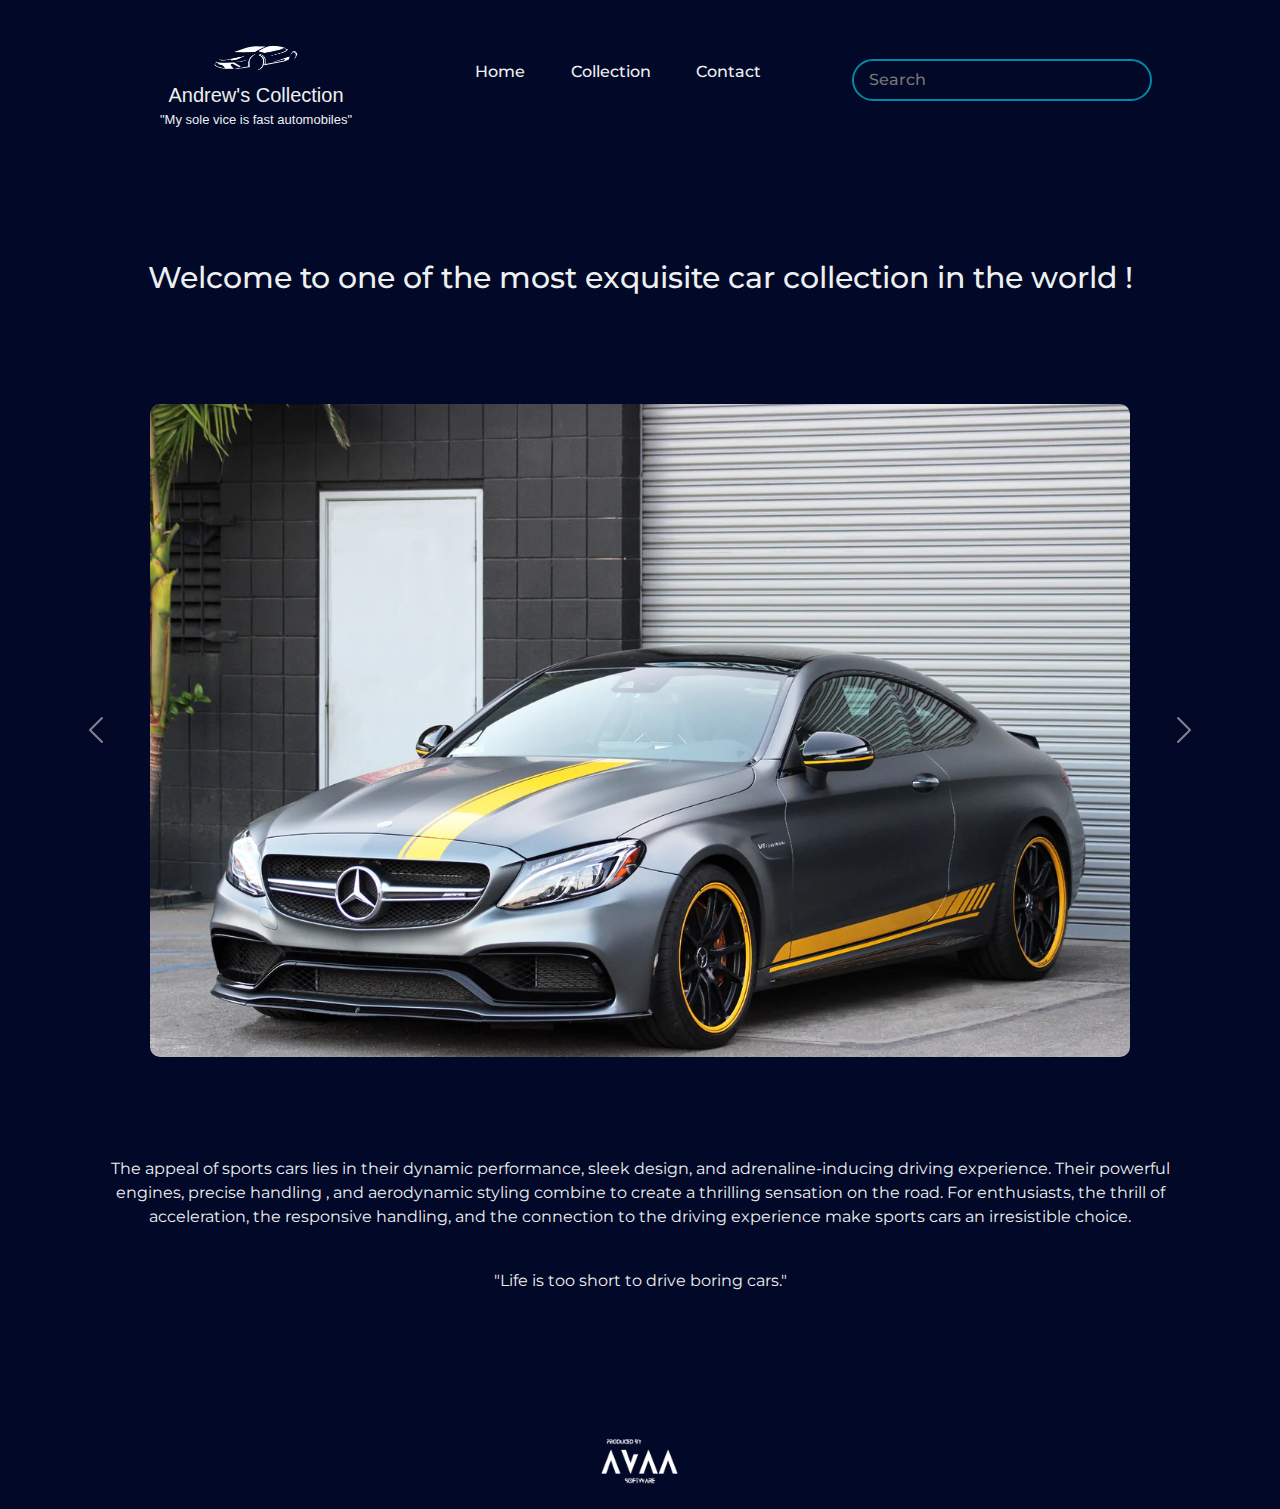
<file: index.html>
<!DOCTYPE html>
<html>

<head>

    <meta charset="utf-8">
    <meta http-equiv="X-UA-Compatible" content="IE=edge">
    <link rel="shortcut icon" type="image/x-icon" href="Car-Logo-2.png">
    <title>
        Andrew's Collection
    </title>
    <meta name="description" content="">
    <meta name="viewport" content="width=device-width, initial, inital-scale=1">
    <script src="https://cdn.jsdelivr.net/npm/bootstrap@5.3.3/dist/js/bootstrap.bundle.min.js"
        integrity="sha384-YvpcrYf0tY3lHB60NNkmXc5s9fDVZLESaAA55NDzOxhy9GkcIdslK1eN7N6jIeHz"
        crossorigin="anonymous"></script>
    <link href="https://cdn.jsdelivr.net/npm/bootstrap@5.3.3/dist/css/bootstrap.min.css" rel="stylesheet"
        integrity="sha384-QWTKZyjpPEjISv5WaRU9OFeRpok6YctnYmDr5pNlyT2bRjXh0JMhjY6hW+ALEwIH" crossorigin="anonymous">
    <link rel="stylesheet" href="styleHomePage.css">
</head>

<body>


    <header>

        <div>

            <ul class="logo-slogan">

                <a href="index.html" class=" active ">
                    <img src="Car-Logo-2.png" height="50" width="100">

                </a>
                <p class="logo">
                    Andrew's Collection
                </p>
                <p class="slogan">
                    "My sole vice is fast automobiles"
                </p>
            </ul>


        </div>

        <nav>
            <ul class="nav_links">


                <li>
                    <a href="index.html" class=" active">
                        Home
                    </a>
                </li>

                <li>
                    <a href="CollectionPage.html">
                        Collection
                    </a>
                </li>

                <li>
                    <a href="ContactPage.html">
                        Contact
                    </a>
                </li>
            </ul>
        </nav>

        <div class="boxContainer">

            <input type="text" placeholder="Search" class="search">


        </div>

    </header>

    <div class="title">
        <h1 style="font-size: 30px;">
            Welcome to one of the most exquisite car collection in the world !
        </h1>
    </div>

    <div id="carouselExample" class="carousel slide" data-bs-ride="carousel" style="padding: 0px 150px 0px 150px;">
        <div class="carousel-inner" style="border-radius: 10px;">
            <div class="carousel-item active">
                <img src="Mercedes_Images/Mercedes.png" class="d-block w-100" alt="First Slide">
            </div>
            <div class="carousel-item">
                <img src="Lamborghini_Images/Lambo1.jpg" class="d-block w-100" alt="Second Slide">
            </div>
            <div class="carousel-item">
                <img src="Ferrari_Images/Ferrari1.jpg" class="d-block w-100" alt="Third Slide">
            </div>
            <div class="carousel-item">
                <img src="Lexus_Images/Lexus1.jpg" class="d-block w-100" alt="Third Slide">
            </div>
        </div>
        <button class="carousel-control-prev" type="button" data-bs-target="#carouselExample" data-bs-slide="prev">
            <span class="carousel-control-prev-icon" aria-hidden="true"></span>
            <span class="visually-hidden">Previous</span>
        </button>
        <button class="carousel-control-next" type="button" data-bs-target="#carouselExample" data-bs-slide="next">
            <span class="carousel-control-next-icon" aria-hidden="true"></span>
            <span class="visually-hidden">Next</span>
        </button>
    </div>
   

    <script src="https://cdn.jsdelivr.net/npm/@popperjs/core@2.11.6/dist/umd/popper.min.js"
        integrity="sha384-Jn9+5z6+pLRI0bj5qCwtPL2+1AZ1oHxPh6AcTfxF5vnBSVAUNl6dY35Qwjp1onKi"
        crossorigin="anonymous">
    </script>
    <script src="https://cdn.jsdelivr.net/npm/bootstrap@5.3.3/dist/js/bootstrap.bundle.min.js"
        integrity="sha384-YvpcrYf0tY3lHB60NNkmXc5s9fDVZLESaAA55NDzOxhy9GkcIdslK1eN7N6jIeHz"
        crossorigin="anonymous">
    </script>

    <div class="someText">
        <p>
            The appeal of sports cars lies in their dynamic performance, sleek design, 
            and adrenaline-inducing driving experience. Their powerful engines, precise handling
            , and aerodynamic styling combine to create a thrilling sensation on the road. For enthusiasts, 
            the thrill of acceleration, the responsive handling, and the connection to the driving experience make sports cars an irresistible choice.
        </p>
        <br>
        <p>
            "Life is too short to drive boring cars." 
        </p>
    </div>

    

    <footer>
        <div class="company">
            <a href="https://twitter.com/AVAA_Inc" target="_blank">
                <img src="AVAA (2).png" height="100" width="100">
            </a>

        </div>
    </footer>

</body>

</html>
</file>
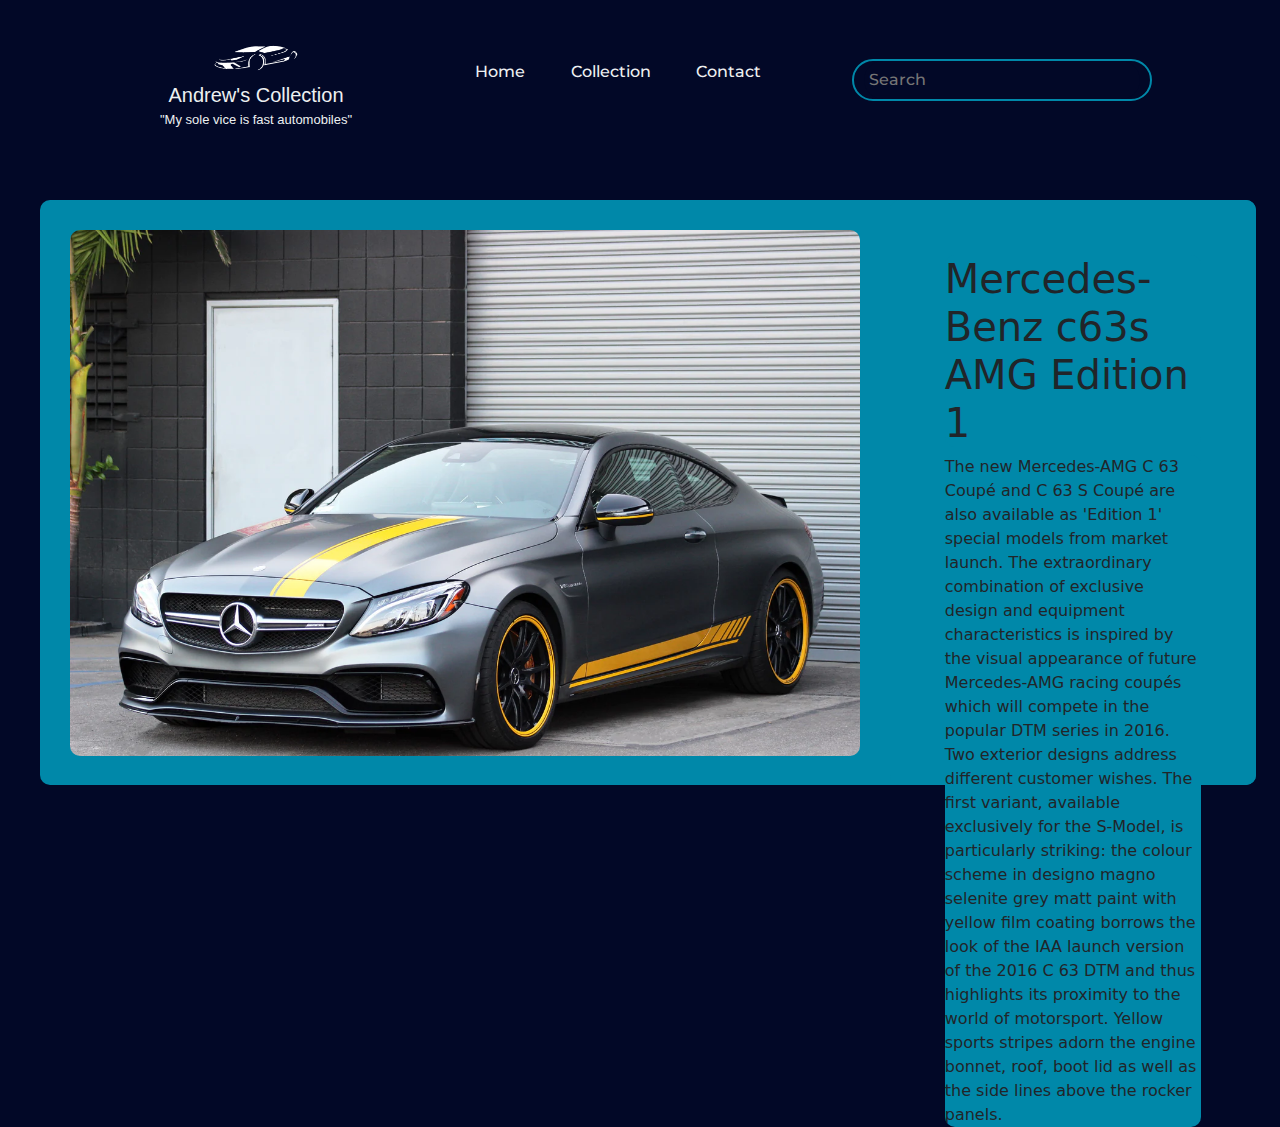
<file: CarPage1.html>
<!DOCTYPE html>
<html>

<head>

    <meta charset="utf-8">
    <meta http-equiv="X-UA-Compatible" content="IE=edge">
    <link rel="shortcut icon" type="image/x-icon" href="Car-Logo-2.png">
    <title>
        Andrew's Collection
    </title>
    <meta name="description" content="">
    <meta name="viewport" content="width=device-width, initial, inital-scale=1">
    <script src="https://cdn.jsdelivr.net/npm/bootstrap@5.3.3/dist/js/bootstrap.bundle.min.js"
        integrity="sha384-YvpcrYf0tY3lHB60NNkmXc5s9fDVZLESaAA55NDzOxhy9GkcIdslK1eN7N6jIeHz"
        crossorigin="anonymous"></script>
    <link href="https://cdn.jsdelivr.net/npm/bootstrap@5.3.3/dist/css/bootstrap.min.css" rel="stylesheet"
        integrity="sha384-QWTKZyjpPEjISv5WaRU9OFeRpok6YctnYmDr5pNlyT2bRjXh0JMhjY6hW+ALEwIH" crossorigin="anonymous">
    <link rel="stylesheet" href="style.css">
</head>

<body>


    <header>

        <div>

            <ul class="logo-slogan">

                <a href="index.html" class=" active ">
                    <img src="Car-Logo-2.png" height="50" width="100">

                </a>
                <p class="logo">
                    Andrew's Collection
                </p>
                <p class="slogan">
                    "My sole vice is fast automobiles"
                </p>
            </ul>


        </div>

        <nav>
            <ul class="nav_links">


                <li>
                    <a href="index.html" class=" active">
                        Home
                    </a>
                </li>

                <li>
                    <a href="CollectionPage.html">
                        Collection
                    </a>
                </li>

                <li>
                    <a href="ContactPage.html">
                        Contact
                    </a>
                </li>
            </ul>
        </nav>

        <div class="boxContainer">

            <input type="text" placeholder="Search" class="search">


        </div>

    </header>


    <div class="centre">
        <div class="rectangle blu">
        
            <img class="CarPicture blu" src="Mercedes_Images/Mercedes.png" alt="Mercedes">
            <div class="column blu" style="padding: 55px">
                <h1 class="blu">Mercedes-Benz c63s AMG Edition 1</h1>
                <p class="blu"> The new Mercedes-AMG C 63 Coupé and C 63 S Coupé are also available as 'Edition 1'
                    special models from market launch.
                    The extraordinary combination of exclusive design and equipment characteristics is inspired by the
                    visual appearance of future Mercedes-AMG racing coupés which will compete in the popular DTM series
                    in 2016.
                    Two exterior designs address different customer wishes. The first variant, available exclusively for
                    the S-Model, is particularly striking: the colour scheme in designo magno selenite grey matt paint
                    with yellow film coating borrows the look of the IAA launch version of the 2016 C 63 DTM and thus
                    highlights its proximity to the world of motorsport.
                    Yellow sports stripes adorn the engine bonnet, roof, boot lid as well as the side lines above the
                    rocker panels.</p>
            </div>
        </div>
    </div>



    <footer>
        <div class="company">
            <a href="https://twitter.com/AVAA_Inc" target="_blank">
                <img src="AVAA (2).png" height="100" width="100">
            </a>

        </div>
    </footer>
    
</body>

</html>
</file>
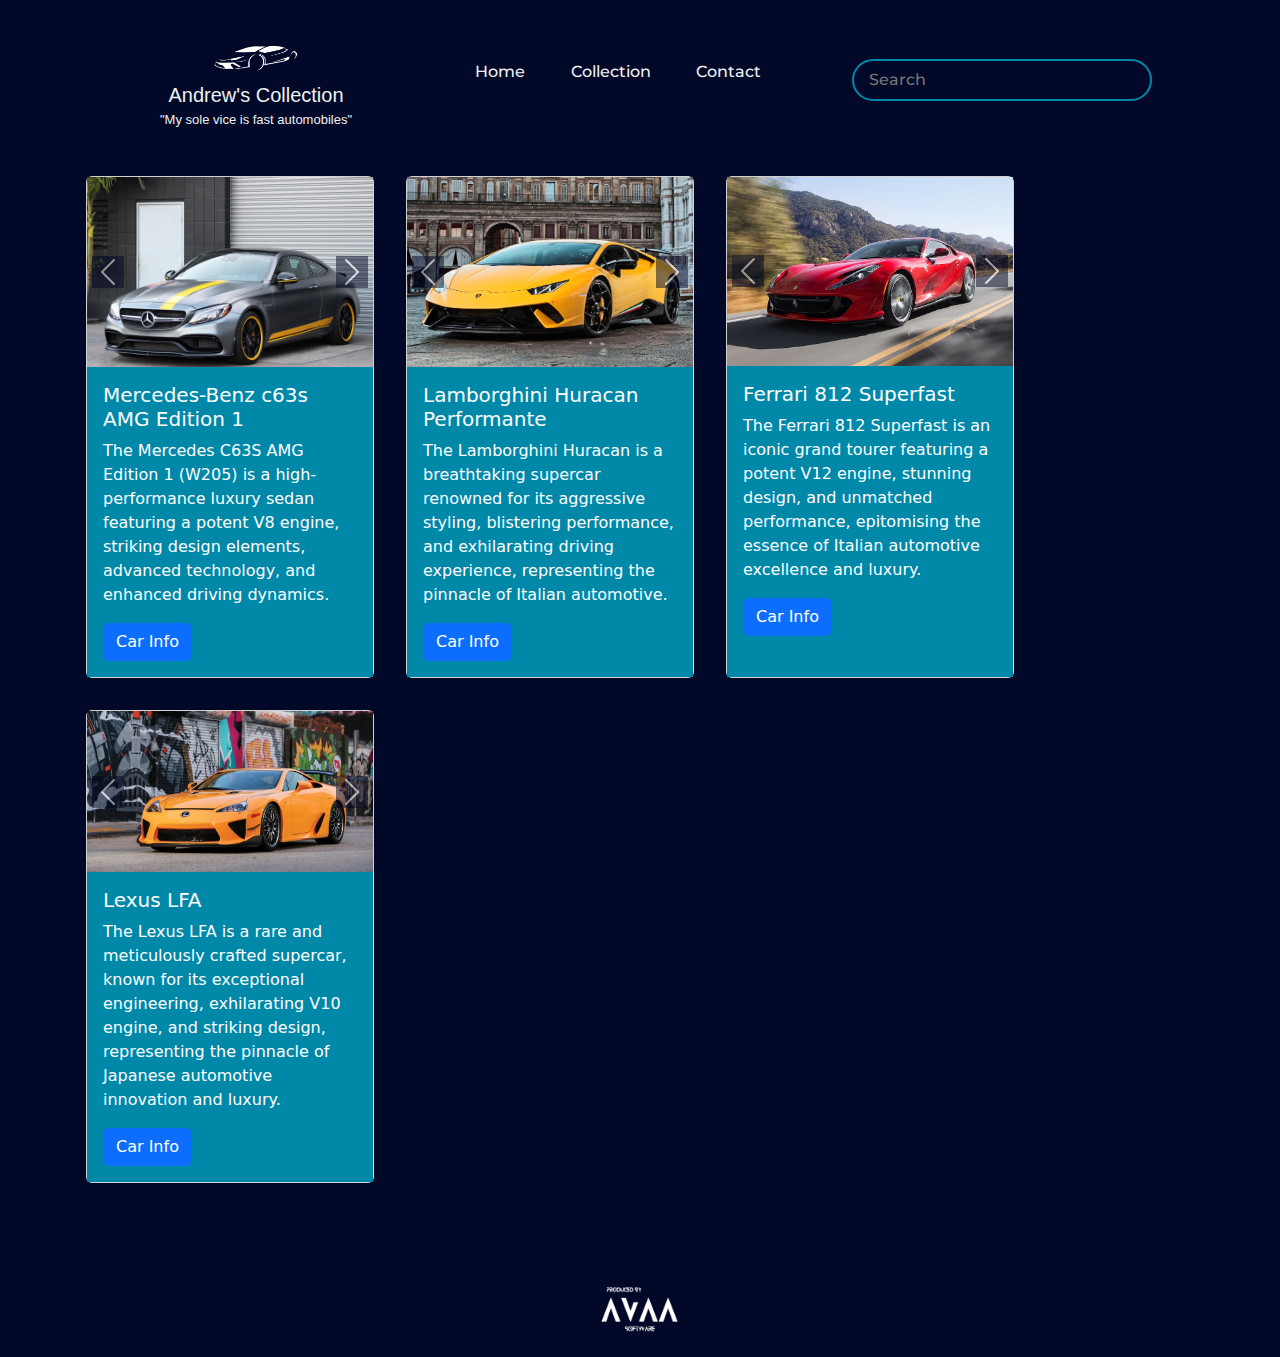
<file: CollectionPage.html>
<!DOCTYPE html>
<html>

<head>

  <meta charset="utf-8">
  <meta http-equiv="X-UA-Compatible" content="IE=edge">
  <link rel="shortcut icon" type="image/x-icon" href="Car-Logo-2.png">
  <title>
    Andrew's Collection
  </title>
  <meta name="description" content="">
  <meta name="viewport" content="width=device-width, initial, inital-scale=1">
  <script src="https://cdn.jsdelivr.net/npm/bootstrap@5.3.3/dist/js/bootstrap.bundle.min.js"
    integrity="sha384-YvpcrYf0tY3lHB60NNkmXc5s9fDVZLESaAA55NDzOxhy9GkcIdslK1eN7N6jIeHz"
    crossorigin="anonymous"></script>
  <link href="https://cdn.jsdelivr.net/npm/bootstrap@5.3.3/dist/css/bootstrap.min.css" rel="stylesheet"
    integrity="sha384-QWTKZyjpPEjISv5WaRU9OFeRpok6YctnYmDr5pNlyT2bRjXh0JMhjY6hW+ALEwIH" crossorigin="anonymous">
  <link rel="stylesheet" href="styleCollectionPage.css">

</head>

<body style="background-color: #020827;">
  <header>

    <div>

      <ul class="logo-slogan">

        <a href="index.html" class=" active ">
          <img src="Car-Logo-2.png" height="50" width="100">
          
        </a>
        <p class="logo">
          Andrew's Collection
        </p>
        <p class="slogan">
          "My sole vice is fast automobiles"
        </p>
      </ul>


    </div>

    <nav>
      <ul class="nav_links">


        <li>
          <a href="index.html" class=" active">
            Home
          </a>
        </li>

        <li>
          <a href="CollectionPage.html">
            Collection
          </a>
        </li>

        <li>
          <a href="ContactPage.html">
            Contact
          </a>
        </li>
      </ul>
    </nav>

    <div class="boxContainer">

      <input type="text" placeholder="Search" class="search">

    </div>

  </header>


  <!-- Card cu carusel de imagini -->
  <div class="container mx-auto">
    <div class="row">
      <div class="card col-3 p-0 m-3" style="width: 18rem;">
        <div id="carouselExample1" class="carousel slide">
          <div class="carousel-inner">
            <div class="carousel-item active">
              <img src="Mercedes_Images/Mercedes.png" class="d-block w-100" style="object-fit: cover; height: 430; width: 100%"  alt="...">
            </div>
            <div class="carousel-item">
              <img src="Mercedes_Images/Mercedes2.png" class="d-block w-100" style="object-fit: cover; height: 430; width: 100%" alt="...">
            </div>
            <div class="carousel-item">
              <img src="Mercedes_Images/Mercedes3.png" class="d-block w-100" style="object-fit: cover; height: 430; width: 100%" alt="...">
            </div>
            <div class="carousel-item">
              <img src="Mercedes_Images/Mercedes4.png" class="d-block w-100" style="object-fit: cover; height: 430; width: 100%" alt="...">
            </div>
            <div class="carousel-item">
              <img src="Mercedes_Images/Mercedes-interior.png" class="d-block w-100" style="object-fit: cover; height: 430; width: 100%" alt="...">
            </div>
            <div class="carousel-item">
              <img src="Mercedes_Images/Mercedes-interior2.png" class="d-block w-100" style="object-fit: cover; height: 430; width: 100%" alt="...">
            </div>
            <div class="carousel-item">
              <img src="Mercedes_Images/Mercedes-interior3.png" class="d-block w-100" style="object-fit: cover; height: 430; width: 100%" alt="...">
            </div>
            <div class="carousel-item">
              <img src="Mercedes_Images/Mercedes-edition1.png" class="d-block w-100" style="object-fit: cover; height: 430; width: 100%" alt="...">
            </div>
          </div>
          <button class="carousel-control-prev" type="button" data-bs-target="#carouselExample1" data-bs-slide="prev">
            <span class="carousel-control-prev-icon" aria-hidden="true"></span>
            <span class="visually-hidden">Previous</span>
          </button>
          <button class="carousel-control-next" type="button" data-bs-target="#carouselExample1" data-bs-slide="next">
            <span class="carousel-control-next-icon" aria-hidden="true"></span>
            <span class="visually-hidden">Next</span>
          </button>
        </div>
        <div class="card-body" style="background-color: #0088a9;">
          <h5 class="card-title" style="color: white; background-color: #0088a9;">Mercedes-Benz c63s AMG Edition 1</h5>
          <p class="card-text" style="color: white; background-color: #0088a9;">The Mercedes C63S AMG Edition 1 (W205) is a high-performance luxury sedan featuring a potent V8 engine, 
            striking design elements, advanced technology, and enhanced driving dynamics.</p>
          <a href="CarPage1.html" class="btn btn-primary">Car Info</a>
        </div>
      </div>
      <div class="card col-3 p-0 m-3" style="width: 18rem;">
        <div id="carouselExample2" class="carousel slide">
          <div class="carousel-inner">
            <div class="carousel-item active">
              <img src="Lamborghini_Images/Lambo1.jpg" class="d-block w-100" alt="...">
            </div>
            <div class="carousel-item">
              <img src="Lamborghini_Images/Lambo2.jpg" class="d-block w-100" alt="...">
            </div>
            <div class="carousel-item">
              <img src="Lamborghini_Images/Lambo3.jpg" class="d-block w-100" alt="...">
            </div>
            <div class="carousel-item">
              <img src="Lamborghini_Images/Lambo4.jpg" class="d-block w-100" alt="...">
            </div>
            <div class="carousel-item">
              <img src="Lamborghini_Images/Lambo5.jpg" class="d-block w-100" alt="...">
            </div>
            <div class="carousel-item">
              <img src="Lamborghini_Images/Lambo6.jpg" class="d-block w-100" alt="...">
            </div>
            <div class="carousel-item">
              <img src="Lamborghini_Images/LamboInterior.jpg" class="d-block w-100" alt="...">
            </div>
          </div>
          <button class="carousel-control-prev" type="button" data-bs-target="#carouselExample2" data-bs-slide="prev">
            <span class="carousel-control-prev-icon" aria-hidden="true"></span>
            <span class="visually-hidden">Previous</span>
          </button>
          <button class="carousel-control-next" type="button" data-bs-target="#carouselExample2" data-bs-slide="next">
            <span class="carousel-control-next-icon" aria-hidden="true"></span>
            <span class="visually-hidden">Next</span>
          </button>
        </div>
        <div class="card-body" style="background-color: #0088a9;">
          <h5 class="card-title" style="color: white; background-color: #0088a9;">Lamborghini Huracan Performante</h5>
          <p class="card-text" style="color: white; background-color: #0088a9;">The Lamborghini Huracan is a breathtaking supercar renowned for its aggressive styling, 
            blistering performance, and exhilarating driving experience, 
            representing the pinnacle of Italian automotive.</p>
          <a href="LamboPage.html" class="btn btn-primary">Car Info</a>
        </div>
      </div>
      <div class="card col-3 p-0 m-3" style="width: 18rem;">
        <div id="carouselExample3" class="carousel slide">
          <div class="carousel-inner">
            <div class="carousel-item active">
              <img src="Ferrari_Images/Ferrari1.jpg" class="d-block w-100" alt="...">
            </div>
            <div class="carousel-item">
              <img src="Ferrari_Images/Ferrari2.jpg" class="d-block w-100" alt="...">
            </div>
            <div class="carousel-item">
              <img src="Ferrari_Images/Ferrari3.jpg" class="d-block w-100" alt="...">
            </div>
            <div class="carousel-item">
              <img src="Ferrari_Images/Ferrari4.jpg" class="d-block w-100" alt="...">
            </div>
            <div class="carousel-item">
              <img src="Ferrari_Images/Ferrari5.jpg" class="d-block w-100" alt="...">
            </div>
            <div class="carousel-item">
              <img src="Ferrari_Images/FerrariInterior1.jpg" class="d-block w-100" alt="...">
            </div>
            <div class="carousel-item">
              <img src="Ferrari_Images/FerrariInterior2.jpg" class="d-block w-100" alt="...">
            </div>
            <div class="carousel-item">
              <img src="Ferrari_Images/FerrariInterior3.jpg" class="d-block w-100" alt="...">
            </div>
          </div>
          <button class="carousel-control-prev" type="button" data-bs-target="#carouselExample3" data-bs-slide="prev">
            <span class="carousel-control-prev-icon" aria-hidden="true"></span>
            <span class="visually-hidden">Previous</span>
          </button>
          <button class="carousel-control-next" type="button" data-bs-target="#carouselExample3" data-bs-slide="next">
            <span class="carousel-control-next-icon" aria-hidden="true"></span>
            <span class="visually-hidden">Next</span>
          </button>
        </div>
        <div class="card-body" style="background-color: #0088a9;">
          <h5 class="card-title" style="color: white; background-color: #0088a9;">Ferrari 812 Superfast</h5>
          <p class="card-text" style="color: white; background-color: #0088a9;">The Ferrari 812 Superfast is an iconic grand tourer featuring a potent V12 engine, 
            stunning design, and unmatched performance, epitomising the essence of Italian automotive excellence and luxury.</p>
          <a href="FerrariPage.html" class="btn btn-primary">Car Info</a>
        </div>
      </div>
      <div class="card col-3 p-0 m-3" style="width: 18rem;">
        <div id="carouselExample4" class="carousel slide">
          <div class="carousel-inner">
            <div class="carousel-item active">
              <img src="Lexus_Images/Lexus1.jpg" class="d-block w-100" alt="...">
            </div>
            <div class="carousel-item">
              <img src="Lexus_Images/Lexus2.jpg" class="d-block w-100" alt="...">
            </div>
            <div class="carousel-item">
              <img src="Lexus_Images/Lexus3.jpg" class="d-block w-100" alt="...">
            </div>
            <div class="carousel-item">
              <img src="Lexus_Images/Lexus4.jpg" class="d-block w-100" alt="...">
            </div>
            <div class="carousel-item">
              <img src="Lexus_Images/LexusInerior.jpg" class="d-block w-100" alt="...">
            </div>
            <div class="carousel-item">
              <img src="Lexus_Images/LexusInerior2.jpg" class="d-block w-100" alt="...">
            </div>
          </div>
          <button class="carousel-control-prev" type="button" data-bs-target="#carouselExample4" data-bs-slide="prev">
            <span class="carousel-control-prev-icon" aria-hidden="true"></span>
            <span class="visually-hidden">Previous</span>
          </button>
          <button class="carousel-control-next" type="button" data-bs-target="#carouselExample4" data-bs-slide="next">
            <span class="carousel-control-next-icon" aria-hidden="true"></span>
            <span class="visually-hidden">Next</span>
          </button>
        </div>
        <div class="card-body" style="background-color: #0088a9;">
          <h5 class="card-title" style="color: white; background-color: #0088a9;">Lexus LFA</h5>
          <p class="card-text" style="color: white; background-color: #0088a9;">The Lexus LFA is a rare and meticulously crafted supercar, 
            known for its exceptional engineering, exhilarating V10 engine, 
            and striking design, representing the pinnacle of Japanese automotive innovation and luxury.</p>
          <a href="LexusPage.html" class="btn btn-primary">Car Info</a>
        </div>
      </div>
    </div>
  </div>

  <footer>
    <div class="company">
      <a href="https://twitter.com/AVAA_Inc" target="_blank">
          <img src="AVAA (2).png" height="100" width="100">
      </a>

  </div>
  </footer>

  

</body>

</html>
</file>
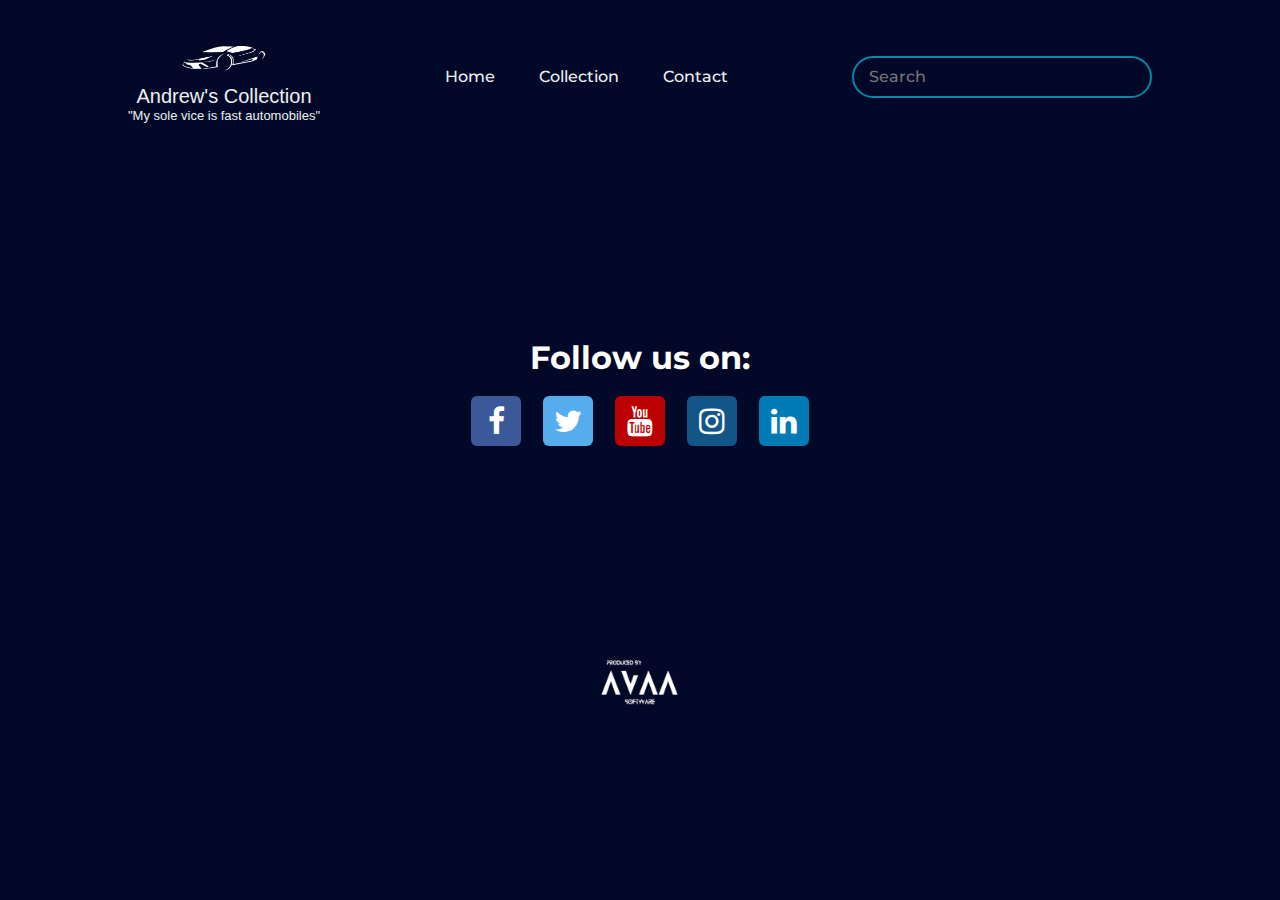
<file: ContactPage.html>
<!DOCTYPE html>
<html>

<head>

    <meta charset="utf-8">
    <meta http-equiv="X-UA-Compatible" content="IE=edge">
    <link rel="shortcut icon" type="image/x-icon" href="Car-Logo-2.png">
    <title>
        Andrew's Collection
    </title>
    <meta name="description" content="">
    <meta name="viewport" content="width=device-width, initial, inital-scale=1">
    <link rel="stylesheet" href="https://cdnjs.cloudflare.com/ajax/libs/font-awesome/4.7.0/css/font-awesome.min.css">
    <link rel="stylesheet" href="styleContactPage.css">
    <link rel="stylesheet" href="ContactPageButtons.css">
</head>

<body>


    <header>

        <div>
            <div class="col-sm-3">
                <ul class="logo-slogan">

                    <a href="index.html" class=" active ">
                        <img src="Car-Logo-2.png" height="50" width="100">
                        
                    </a>
                    <p class="logo">
                            Andrew's Collection
                        </p>
                        <p class="slogan">
                            "My sole vice is fast automobiles"
                        </p>
                </ul>
            </div>
            


        </div>

        <nav>
            <ul class="nav_links">

                <div class="col-sm-3">
                    <li>
                        <a href="index.html" class=" active">
                            Home
                        </a>
                    </li>
                
                
                
                    <li>
                        <a href="CollectionPage.html">
                            Collection
                        </a>
                    </li>
                
                
                
                    <li>
                        <a href="ContactPage.html">
                            Contact
                        </a>
                    </li>
                </div>
                
            </ul>
        </nav>

        <div class="boxContainer">

            <input type="text" placeholder="Search" class="search">


        </div>

    </header>

    <div class="buttons">
        <h1 class="text">
            Follow us on:
        </h1>
        <a href="https://www.facebook.com/" target="_blank" class="fa fa-facebook"></a>
        <a href="https://twitter.com/?lang=en" target="_blank" class="fa fa-twitter"></a>
        <a href="https://www.youtube.com/" target="_blank" class="fa fa-youtube"></a>
        <a href="https://www.instagram.com/" target="_blank" class="fa fa-instagram"></a>
        <a href="https://www.linkedin.com/" target="_blank" class="fa fa-linkedin"></a>

    </div>

    <footer>
        <div class="company">
            <a href="https://twitter.com/AVAA_Inc" target="_blank">
                <img src="AVAA (2).png" height="100" width="100">
            </a>

        </div>
    </footer>

</body>

</html>
</file>
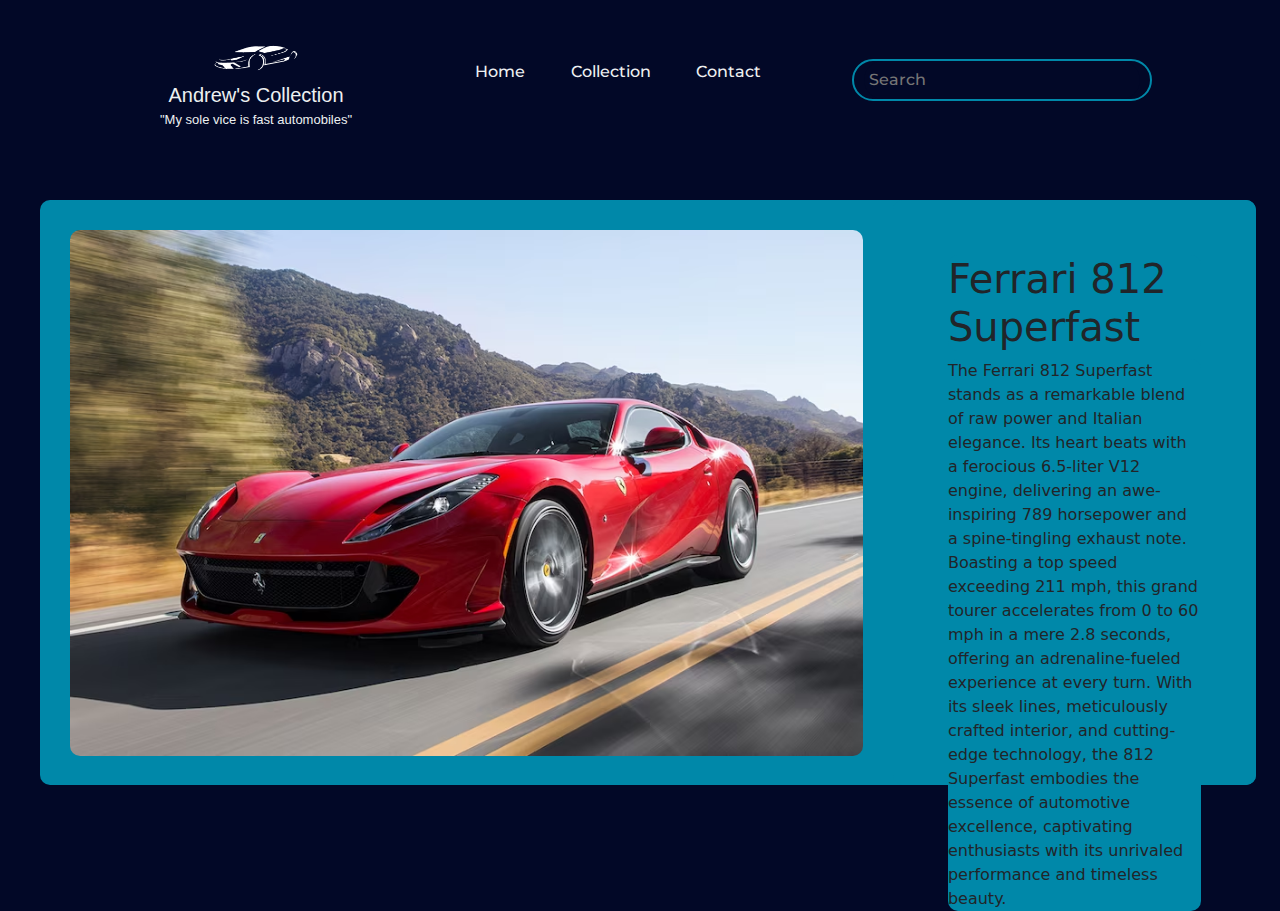
<file: FerrariPage.html>
<!DOCTYPE html>
<html>

<head>

    <meta charset="utf-8">
    <meta http-equiv="X-UA-Compatible" content="IE=edge">
    <link rel="shortcut icon" type="image/x-icon" href="Car-Logo-2.png">
    <title>
        Andrew's Collection
    </title>
    <meta name="description" content="">
    <meta name="viewport" content="width=device-width, initial, inital-scale=1">
    <script src="https://cdn.jsdelivr.net/npm/bootstrap@5.3.3/dist/js/bootstrap.bundle.min.js"
        integrity="sha384-YvpcrYf0tY3lHB60NNkmXc5s9fDVZLESaAA55NDzOxhy9GkcIdslK1eN7N6jIeHz"
        crossorigin="anonymous"></script>
    <link href="https://cdn.jsdelivr.net/npm/bootstrap@5.3.3/dist/css/bootstrap.min.css" rel="stylesheet"
        integrity="sha384-QWTKZyjpPEjISv5WaRU9OFeRpok6YctnYmDr5pNlyT2bRjXh0JMhjY6hW+ALEwIH" crossorigin="anonymous">
    <link rel="stylesheet" href="style.css">
</head>

<body>


    <header>

        <div>

            <ul class="logo-slogan">

                <a href="HomePage.html" class=" active ">
                    <img src="Car-Logo-2.png" height="50" width="100">

                </a>
                <p class="logo">
                    Andrew's Collection
                </p>
                <p class="slogan">
                    "My sole vice is fast automobiles"
                </p>
            </ul>


        </div>

        <nav>
            <ul class="nav_links">


                <li>
                    <a href="index.html" class=" active">
                        Home
                    </a>
                </li>

                <li>
                    <a href="CollectionPage.html">
                        Collection
                    </a>
                </li>

                <li>
                    <a href="ContactPage.html">
                        Contact
                    </a>
                </li>
            </ul>
        </nav>

        <div class="boxContainer">

            <input type="text" placeholder="Search" class="search">


        </div>

    </header>


    <div class="centre">
        <div class="rectangle blu">
            
            <img class="CarPicture blu" src="Ferrari_Images/Ferrari1.jpg" alt="Ferrari">
            <div class="column blu" style="padding: 55px">
                <h1 class="blu">Ferrari 812 Superfast</h1>
                <p class="blu"> The Ferrari 812 Superfast stands as a remarkable blend of raw power and Italian elegance. 
                    Its heart beats with a ferocious 6.5-liter V12 engine, delivering an awe-inspiring 789 horsepower and a spine-tingling exhaust note. 
                    Boasting a top speed exceeding 211 mph, this grand tourer accelerates from 0 to 60 mph in a mere 2.8 seconds, 
                    offering an adrenaline-fueled experience at every turn. With its sleek lines, meticulously crafted interior, and cutting-edge technology, 
                    the 812 Superfast embodies the essence of automotive excellence, captivating enthusiasts with its unrivaled performance and timeless beauty.</p>
            </div>
        </div>
    </div>



    <footer>
        <div class="company">
            <a href="https://twitter.com/AVAA_Inc" target="_blank">
                <img src="AVAA (2).png" height="100" width="100">
            </a>

        </div>
    </footer>
    
</body>

</html>
</file>
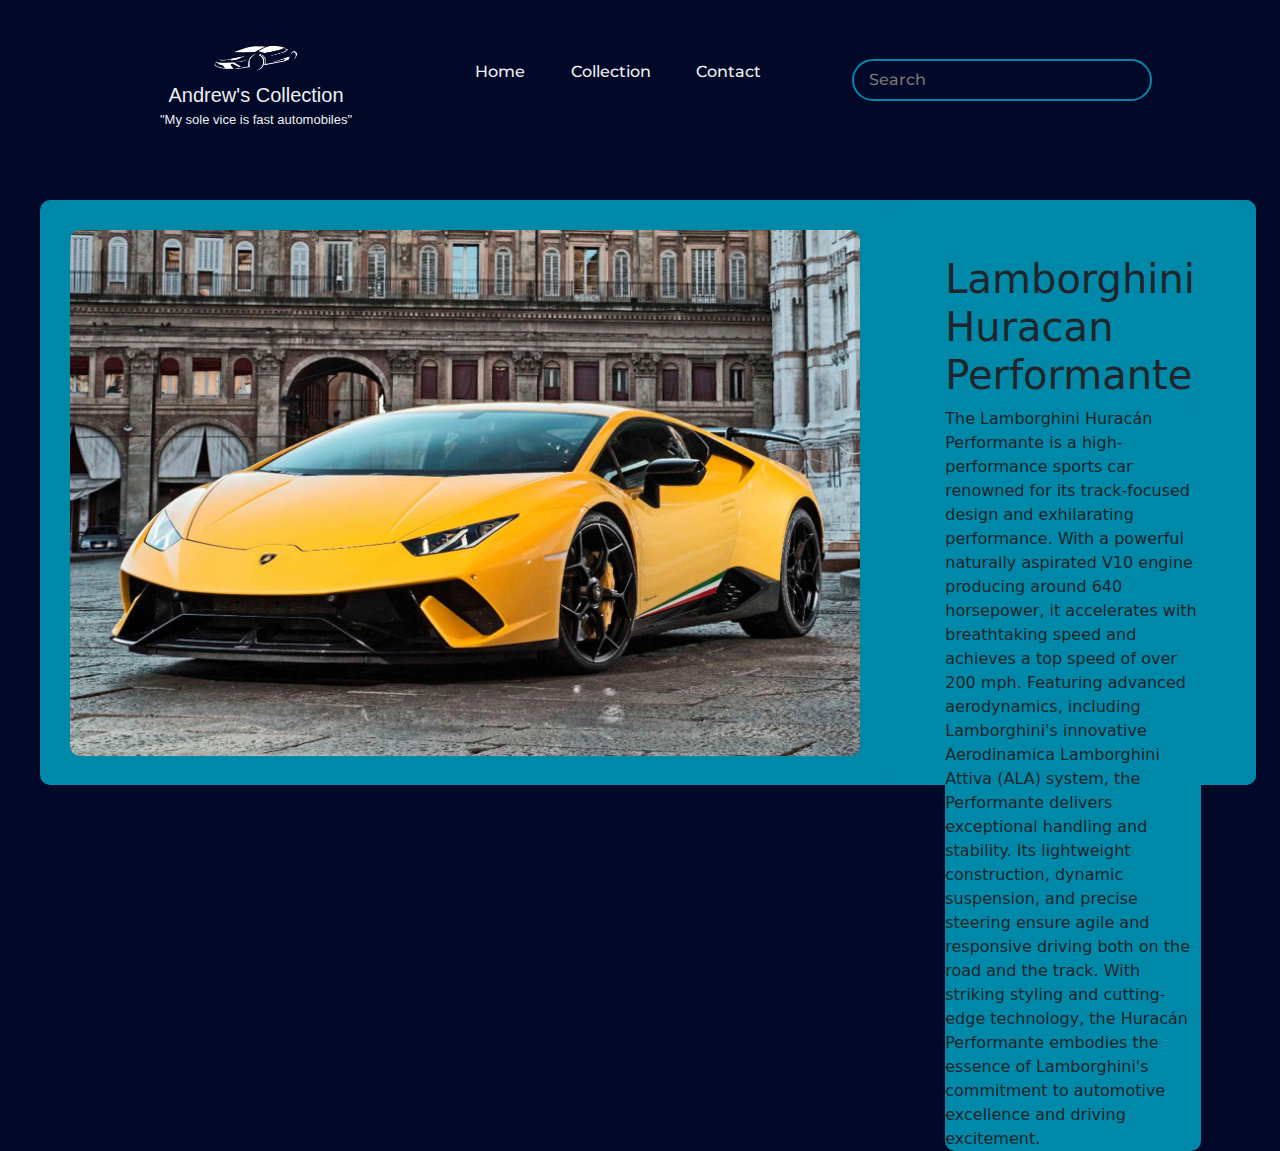
<file: LamboPage.html>
<!DOCTYPE html>
<html>

<head>

    <meta charset="utf-8">
    <meta http-equiv="X-UA-Compatible" content="IE=edge">
    <link rel="shortcut icon" type="image/x-icon" href="Car-Logo-2.png">
    <title>
        Andrew's Collection
    </title>
    <meta name="description" content="">
    <meta name="viewport" content="width=device-width, initial, inital-scale=1">
    <script src="https://cdn.jsdelivr.net/npm/bootstrap@5.3.3/dist/js/bootstrap.bundle.min.js"
        integrity="sha384-YvpcrYf0tY3lHB60NNkmXc5s9fDVZLESaAA55NDzOxhy9GkcIdslK1eN7N6jIeHz"
        crossorigin="anonymous"></script>
    <link href="https://cdn.jsdelivr.net/npm/bootstrap@5.3.3/dist/css/bootstrap.min.css" rel="stylesheet"
        integrity="sha384-QWTKZyjpPEjISv5WaRU9OFeRpok6YctnYmDr5pNlyT2bRjXh0JMhjY6hW+ALEwIH" crossorigin="anonymous">
    <link rel="stylesheet" href="style.css">
</head>

<body>


    <header>

        <div>

            <ul class="logo-slogan">

                <a href="index.html" class=" active ">
                    <img src="Car-Logo-2.png" height="50" width="100">

                </a>
                <p class="logo">
                    Andrew's Collection
                </p>
                <p class="slogan">
                    "My sole vice is fast automobiles"
                </p>
            </ul>


        </div>

        <nav>
            <ul class="nav_links">


                <li>
                    <a href="index.html" class=" active">
                        Home
                    </a>
                </li>

                <li>
                    <a href="CollectionPage.html">
                        Collection
                    </a>
                </li>

                <li>
                    <a href="ContactPage.html">
                        Contact
                    </a>
                </li>
            </ul>
        </nav>

        <div class="boxContainer">

            <input type="text" placeholder="Search" class="search">


        </div>

    </header>


    <div class="centre">
        <div class="rectangle blu">
        
            <img class="CarPicture blu" src="Lamborghini_Images/Lambo1.jpg" alt="Lamborghini">
            <div class="column blu" style="padding: 55px">
                <h1 class="blu">Lamborghini Huracan Performante</h1>
                <p class="blu"> The Lamborghini Huracán Performante is a high-performance sports car renowned for its track-focused design and exhilarating performance. 
                    With a powerful naturally aspirated V10 engine producing around 640 horsepower, it accelerates with breathtaking speed and achieves a top speed of over 200 mph. 
                    Featuring advanced aerodynamics, including Lamborghini's innovative Aerodinamica Lamborghini Attiva (ALA) system, the Performante delivers exceptional handling and stability. 
                    Its lightweight construction, dynamic suspension, and precise steering ensure agile and responsive driving both on the road and the track. With striking styling and cutting-edge technology, 
                    the Huracán Performante embodies the essence of Lamborghini's commitment to automotive excellence and driving excitement.</p>
            </div>
        </div>
    </div>



    <footer>
        <div class="company">
            <a href="https://twitter.com/AVAA_Inc" target="_blank">
                <img src="AVAA (2).png" height="100" width="100">
            </a>

        </div>
    </footer>
    
</body>

</html>
</file>
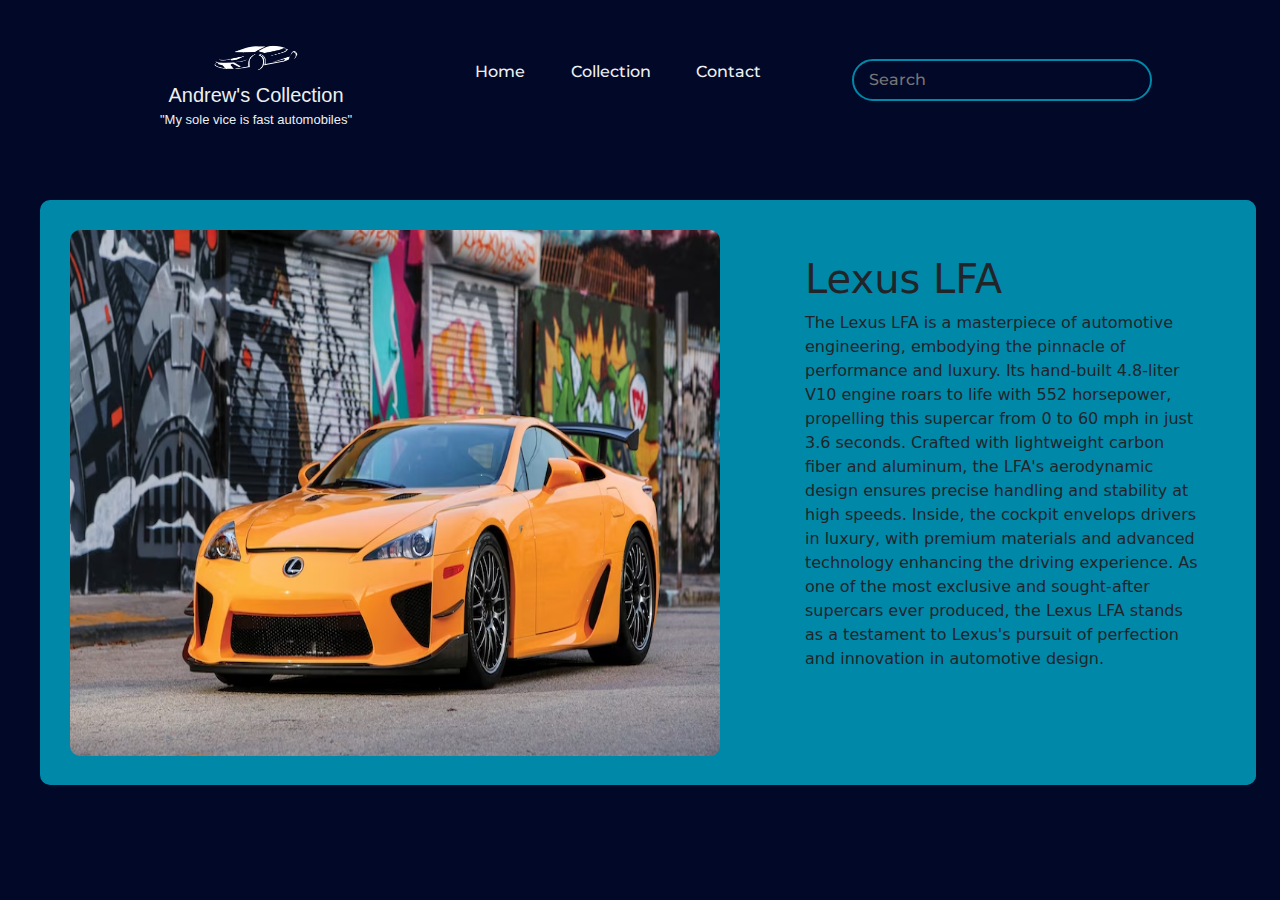
<file: LexusPage.html>
<!DOCTYPE html>
<html>

<head>

    <meta charset="utf-8">
    <meta http-equiv="X-UA-Compatible" content="IE=edge">
    <link rel="shortcut icon" type="image/x-icon" href="Car-Logo-2.png">
    <title>
        Andrew's Collection
    </title>
    <meta name="description" content="">
    <meta name="viewport" content="width=device-width, initial, inital-scale=1">
    <script src="https://cdn.jsdelivr.net/npm/bootstrap@5.3.3/dist/js/bootstrap.bundle.min.js"
        integrity="sha384-YvpcrYf0tY3lHB60NNkmXc5s9fDVZLESaAA55NDzOxhy9GkcIdslK1eN7N6jIeHz"
        crossorigin="anonymous"></script>
    <link href="https://cdn.jsdelivr.net/npm/bootstrap@5.3.3/dist/css/bootstrap.min.css" rel="stylesheet"
        integrity="sha384-QWTKZyjpPEjISv5WaRU9OFeRpok6YctnYmDr5pNlyT2bRjXh0JMhjY6hW+ALEwIH" crossorigin="anonymous">
    <link rel="stylesheet" href="style.css">
</head>

<body>


    <header>

        <div>

            <ul class="logo-slogan">

                <a href="index.html" class=" active ">
                    <img src="Car-Logo-2.png" height="50" width="100">

                </a>
                <p class="logo">
                    Andrew's Collection
                </p>
                <p class="slogan">
                    "My sole vice is fast automobiles"
                </p>
            </ul>


        </div>

        <nav>
            <ul class="nav_links">


                <li>
                    <a href="index.html" class=" active">
                        Home
                    </a>
                </li>

                <li>
                    <a href="CollectionPage.html">
                        Collection
                    </a>
                </li>

                <li>
                    <a href="ContactPage.html">
                        Contact
                    </a>
                </li>
            </ul>
        </nav>

        <div class="boxContainer">

            <input type="text" placeholder="Search" class="search">


        </div>

    </header>


    <div class="centre">
        <div class="rectangle blu">

            <img class="CarPicture blu" src="Lexus_Images/Lexus1.jpg" width="650px" alt="Lexus">
            <div class="column blu" style="padding: 55px">
                <h1 class="blu">Lexus LFA</h1>
                <p class="blu"> The Lexus LFA is a masterpiece of automotive engineering, embodying the pinnacle of performance and luxury. 
                    Its hand-built 4.8-liter V10 engine roars to life with 552 horsepower, propelling this supercar from 0 to 60 mph in just 3.6 seconds. 
                    Crafted with lightweight carbon fiber and aluminum, the LFA's aerodynamic design ensures precise handling and stability at high speeds. Inside, the cockpit envelops drivers in luxury, 
                    with premium materials and advanced technology enhancing the driving experience. As one of the most exclusive and sought-after supercars ever produced, 
                    the Lexus LFA stands as a testament to Lexus's pursuit of perfection and innovation in automotive design.</p>
            </div>
        </div>
    </div>



    <footer>
        <div class="company">
            <a href="https://twitter.com/AVAA_Inc" target="_blank">
                <img src="AVAA (2).png" height="100" width="100">
            </a>

        </div>
    </footer>
    
</body>

</html>
</file>
<file: styleHomePage.css>
@import url('https://fonts.googleapis.com/css2?family=Montserrat:ital,wght@0,500;1,500&display=swap');

* {
    box-sizing: border-box;
    margin: 0;
    padding: 0;
    background-color: #020827;
}


li, a {
    font-family: "Montserrat", sans-serif;
    font-weight: 500;
    font-size: 16px;
    color: #edf0f1;
    text-decoration: none;
}

header {
    display: flex;
    justify-content: space-between;
    align-items: center;
    padding:  30px 10%;
}

.logo-slogan {
    font-size: larger;
    cursor: pointer;
    font-family: 'Franklin Gothic Medium', 'Arial Narrow', Arial, sans-serif;
    color: #edf0f1;
    transition: 0.2s;
    text-align: center;
    margin: 0px;
}

.logo-slogan:hover {
    color: #0088a9;
}

.logo {
    font-size: 20px;
    margin-bottom: 0px;
}

.CarLogo:hover {
    color: #0088a9;
}

.slogan {
    font-size: 13px;
    margin-bottom: 0px;
}

.nav-links {
    list-style: none;
}

.nav_links li {
    display: inline-block;
    padding: 0px 20px;
}

.nav_links li a {
    transition: all 0.3s ease 0s;
}

.nav_links li a:hover {
    color: #0088a9;
}


.boxContainer {
    margin: 0px;
    margin-top: 0px;
    position: relative;
    width: 300px;
    height: 42px;
    border: 2.8px solid #0088a9;
    padding:0px 10px;
    border-radius: 50px;
}

.elementsContainer {
    width: 100%;
    height: 100%;
    vertical-align: middle;
}

.search {
    border: none;
    height: 100%;
    width: 100%;
    padding: 0px 5px;
    border-radius: 50px;
    font-size: 16px;
    font-family: "Montserrat", sans-serif;
    color: #edf0f1;
    font-weight: 500;
}

.search:focus {
    outline: none;
}



.CarPicture {
    height: 90%;
    border-radius: 10px;
    margin: 30px;
}

.rectangle {
    display: flex;
    width: 95%;
    height: 65%;
    margin: auto;
    position: absolute;

}

.column {
    flex: 1;
    
}

.text-box {
    color: #edf0f1;
}

.text-box h2 {
    font-size: 42px;
}

.text-box p {
    font-size: 16px;
}

.blu {
    background-color: #0088a9;
    border-radius: 10px;
}

.centre {
  margin: auto;
  padding: 40px;
}

.company {
    text-align: center;
    background-color: #020827;
    
}

.title {
    padding: 100px;
    color: #edf0f1;
    font-family: "Montserrat", sans-serif;
    font-size: 1px;
    text-align: center;
}

.someText {
    color: #edf0f1;
    padding: 100px;
    font-family: "Montserrat", sans-serif;
    text-align: center;
}
</file>
<file: style.css>
@import url('https://fonts.googleapis.com/css2?family=Montserrat:ital,wght@0,500;1,500&display=swap');

* {
    box-sizing: border-box;
    margin: 0;
    padding: 0;
    background-color: #020827;
}


li,a {
    font-family: "Montserrat", sans-serif;
    font-weight: 500;
    font-size: 16px;
    color: #edf0f1;
    text-decoration: none;
}

header {
    display: flex;
    justify-content: space-between;
    align-items: center;
    padding: 30px 10%;
}

.logo-slogan {
    font-size: larger;
    cursor: pointer;
    font-family: 'Franklin Gothic Medium', 'Arial Narrow', Arial, sans-serif;
    color: #edf0f1;
    transition: 0.2s;
    text-align: center;
    margin: 0px;
}

.logo-slogan:hover {
    color: #0088a9;
}

.logo {
    font-size: 20px;
    margin-bottom: 0px;
}

.CarLogo:hover {
    color: #0088a9;
}

.slogan {
    font-size: 13px;
    margin-bottom: 0px;
}

.nav-links {
    list-style: none;

}

.nav_links li {
    display: inline-block;
    padding: 0px 20px;
}

.nav_links li a {
    transition: all 0.3s ease 0s;
}

.nav_links li a:hover {
    color: #0088a9;
}


.boxContainer {
    margin: 0px;
    margin-top: 0px;
    position: relative;
    width: 300px;
    height: 42px;
    border: 2.8px solid #0088a9;
    padding: 0px 10px;
    border-radius: 50px;
}

.elementsContainer {
    width: 100%;
    height: 100%;
    vertical-align: middle;
}

.search {
    border: none;
    height: 100%;
    width: 100%;
    padding: 0px 5px;
    border-radius: 50px;
    font-size: 16px;
    font-family: "Montserrat", sans-serif;
    color: #edf0f1;
    font-weight: 500;
}

.search:focus {
    outline: none;
}



.CarPicture {
    height: 90%;
    border-radius: 10px;
    margin: 30px;
}

.rectangle {
    display: flex;
    width: 95%;
    height: 65%;
    margin: auto;
    position: absolute;

}

.column {
    flex: 1;

}

.text-box {
    color: #edf0f1;
}

.text-box h2 {
    font-size: 42px;
}

.text-box p {
    font-size: 16px;
}

.blu {
    background-color: #0088a9;
    border-radius: 10px;
}

.centre {
    margin: auto;
    padding: 40px;
}

.company {
    text-align: center;
    padding-top: 30%;
    background-color: #020827;

}
</file>
<file: styleCollectionPage.css>
@import url('https://fonts.googleapis.com/css2?family=Montserrat:ital,wght@0,500;1,500&display=swap');

* {
    box-sizing: border-box;
    margin: 0;
    padding: 0;
    background-color: #020827;
}


li, a {
    font-family: "Montserrat", sans-serif;
    font-weight: 500;
    font-size: 16px;
    color: #edf0f1;
    text-decoration: none;
}

header {
    display: flex;
    justify-content: space-between;
    align-items: center;
    padding:  30px 10%;
}

.logo-slogan {
    font-size: larger;
    cursor: pointer;
    font-family: 'Franklin Gothic Medium', 'Arial Narrow', Arial, sans-serif;
    color: #edf0f1;
    transition: 0.2s;
    text-align: center;
    margin: 0px;
}

.logo-slogan:hover {
    color: #0088a9;
}

.logo {
    font-size: 20px;
    margin-bottom: 0px;
}

.CarLogo:hover {
    color: #0088a9;
}

.slogan {
    font-size: 13px;
    margin-bottom: 0px;
}

.nav-links {
    list-style: none;
}

.nav_links li {
    display: inline-block;
    padding: 0px 20px;
}

.nav_links li a {
    transition: all 0.3s ease 0s;
}

.nav_links li a:hover {
    color: #0088a9;
}


.boxContainer {
    margin: 0px;
    margin-top: 0px;
    position: relative;
    width: 300px;
    height: 42px;
    border: 2.8px solid #0088a9;
    padding:0px 10px;
    border-radius: 50px;
}

.elementsContainer {
    width: 100%;
    height: 100%;
    vertical-align: middle;
}

.search {
    border: none;
    height: 100%;
    width: 100%;
    padding: 0px 5px;
    border-radius: 50px;
    font-size: 16px;
    font-family: "Montserrat", sans-serif;
    color: #edf0f1;
    font-weight: 500;
}

.search:focus {
    outline: none;
}



.CarPicture {
    height: 90%;
    border-radius: 10px;
    margin: 30px;
}

.rectangle {
    display: flex;
    width: 95%;
    height: 65%;
    margin: auto;
    position: absolute;

}

.column {
    flex: 1;
    
}

.text-box {
    color: #edf0f1;
}

.text-box h2 {
    font-size: 42px;
}

.text-box p {
    font-size: 16px;
}

.blu {
    background-color: #0088a9;
    border-radius: 10px;
}

.centre {
  margin: auto;
  padding: 40px;
}

.company {
    text-align: center;
    margin-top: 58px;
    background-color: #020827;
    
}
</file>
<file: styleContactPage.css>
@import url('https://fonts.googleapis.com/css2?family=Montserrat:ital,wght@0,500;1,500&display=swap');

* {
    box-sizing: border-box;
    margin: 0;
    padding: 0;
    background-color: #020827;
}


li, a {
    font-family: "Montserrat", sans-serif;
    font-weight: 500;
    font-size: 16px;
    color: #edf0f1;
    text-decoration: none;
}

header {
    display: flex;
    justify-content: space-between;
    align-items: center;
    padding:  30px 10%;
}

.logo-slogan {
    font-size: larger;
    cursor: pointer;
    font-family: 'Franklin Gothic Medium', 'Arial Narrow', Arial, sans-serif;
    color: #edf0f1;
    transition: 0.2s;
    text-align: center;
    margin: 0px;
}

.logo-slogan:hover {
    color: #0088a9;
}

.logo {
    font-size: 20px;
    margin-bottom: 0px;
}

.CarLogo:hover {
    color: #0088a9;
}

.slogan {
    font-size: 13px;
    margin-bottom: 0px;
}

.nav-links {
    list-style: none;
}

.nav_links li {
    display: inline-block;
    padding: 0px 20px;
}

.nav_links li a {
    transition: all 0.3s ease 0s;
}

.nav_links li a:hover {
    color: #0088a9;
}


.boxContainer {
    margin: 0px;
    margin-top: 0px;
    position: relative;
    width: 300px;
    height: 42px;
    border: 2.8px solid #0088a9;
    padding:0px 10px;
    border-radius: 50px;
}

.elementsContainer {
    width: 100%;
    height: 100%;
    vertical-align: middle;
}

.search {
    border: none;
    height: 100%;
    width: 100%;
    padding: 0px 5px;
    border-radius: 50px;
    font-size: 16px;
    font-family: "Montserrat", sans-serif;
    color: #edf0f1;
    font-weight: 500;
}

.search:focus {
    outline: none;
}



.CarPicture {
    height: 90%;
    border-radius: 10px;
    margin: 30px;
}

.rectangle {
    display: flex;
    width: 95%;
    height: 65%;
    margin: auto;
    position: absolute;

}

.column {
    flex: 1;
    
}

.text-box {
    color: #edf0f1;
}

.text-box h2 {
    font-size: 42px;
}

.text-box p {
    font-size: 16px;
}

.blu {
    background-color: #0088a9;
    border-radius: 10px;
}

.centre {
  margin: auto;
  padding: 40px;
}

.company {
    text-align: center;
    background-color: #020827;
    
}
</file>
<file: ContactPageButtons.css>
@import url('https://fonts.googleapis.com/css2?family=Montserrat:ital,wght@0,500;1,500&display=swap');

.buttons {
    margin: 165px;
    padding: 10px;
    text-align: center;
}

.fa {
    padding: 10px;
    font-size: 30px;
    width: 50px;
    text-align: center;
    text-decoration: none;
    margin: 9px 9px;
    border-radius: 6px;
  }
  
  .fa:hover {
      opacity: 0.7;
  }
  
  .fa-facebook {
    background: #3B5998;
    color: white;
  }
  
  .fa-twitter {
    background: #55ACEE;
    color: white;
  }

  .fa-linkedin {
    background: #007bb5;
    color: white;
  }
  
  .fa-youtube {
    background: #bb0000;
    color: white;
  }
  
  .fa-instagram {
    background: #125688;
    color: white;
  }
  
  .text {
    color: white;
    font-family: "Montserrat", sans-serif;
    margin: 10px;
  }

  .text:hover {
    color: #007bb5;
    transition: 0.3s;
  }
</file>
